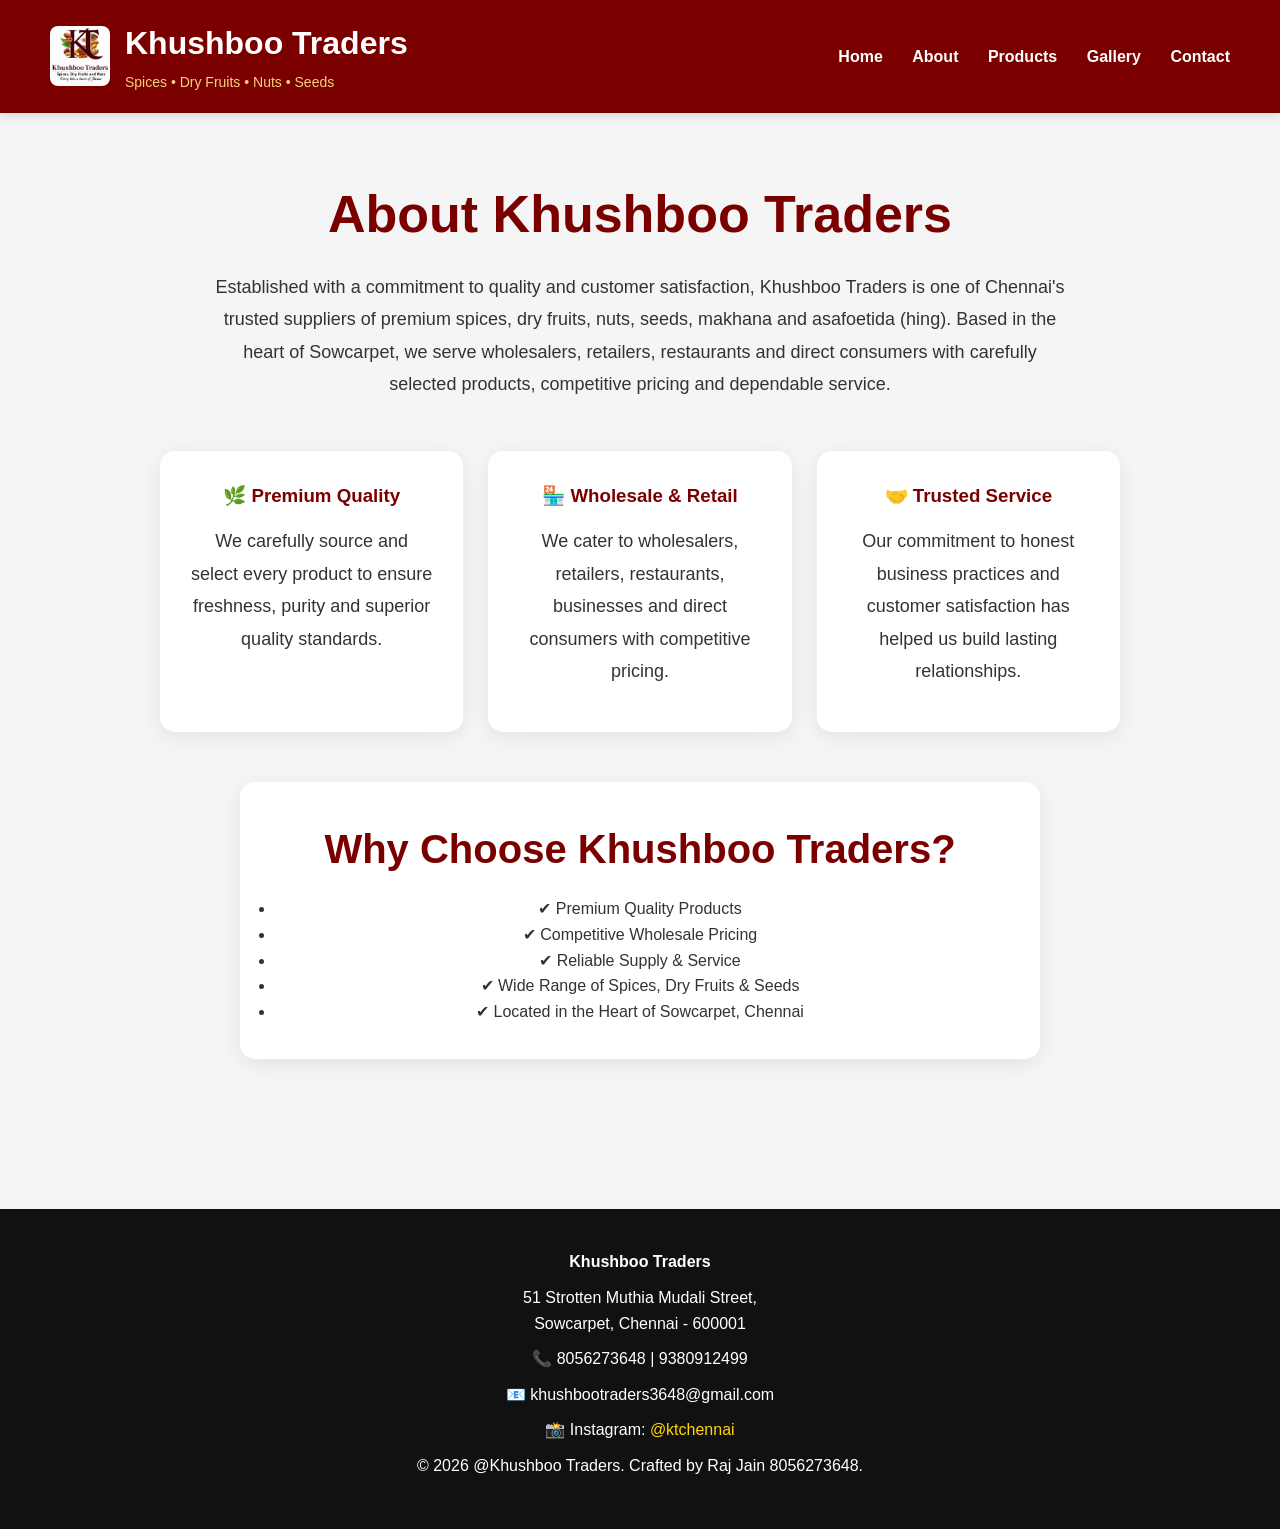
<file: about.html>
<!DOCTYPE html>
<html lang="en">
<head>
<meta charset="UTF-8">
<meta name="viewport" content="width=device-width, initial-scale=1.0">
<title>About Us - Khushboo Traders</title>
<link rel="stylesheet" href="css/style.css">
</head>
<body>

<header>

    <div class="brand">

        <img src="images/logo.png"
             alt="Khushboo Traders Logo"
             class="header-logo">

        <div>
            <h1>Khushboo Traders</h1>
            <span> Spices • Dry Fruits • Nuts • Seeds</span>
        </div>

    </div>

    <nav>
        <a href="index.html">Home</a>
        <a href="about.html">About</a>
        <a href="products.html">Products</a>
        <a href="gallery.html">Gallery</a>
        <a href="contact.html">Contact</a>
    </nav>

</header>    
<section class="about-preview">

    <h1>About Khushboo Traders</h1>

<p class="about-intro">
    Established with a commitment to quality and customer satisfaction,
    Khushboo Traders is one of Chennai's trusted suppliers of premium spices,
    dry fruits, nuts, seeds, makhana and asafoetida (hing).
    Based in the heart of Sowcarpet, we serve wholesalers, retailers,
    restaurants and direct consumers with carefully selected products,
    competitive pricing and dependable service.
</p>
    <div class="about-content">

        <div class="about-card">
            <h3>🌿 Premium Quality</h3>
            <p>
                We carefully source and select every product to ensure freshness,
                purity and superior quality standards.
            </p>
        </div>

        <div class="about-card">
            <h3>🏪 Wholesale & Retail</h3>
            <p>
                We cater to wholesalers, retailers, restaurants, businesses and
                direct consumers with competitive pricing.
            </p>
        </div>

        <div class="about-card">
            <h3>🤝 Trusted Service</h3>
            <p>
                Our commitment to honest business practices and customer
                satisfaction has helped us build lasting relationships.
            </p>
        </div>

    </div>

    <div class="company-info">

        <h2>Why Choose Khushboo Traders?</h2>

        <ul>
            <li>✔ Premium Quality Products</li>
            <li>✔ Competitive Wholesale Pricing</li>
            <li>✔ Reliable Supply & Service</li>
            <li>✔ Wide Range of Spices, Dry Fruits & Seeds</li>
            <li>✔ Located in the Heart of Sowcarpet, Chennai</li>
        </ul>

    </div>

</section>
<footer>

    <p><strong>Khushboo Traders</strong></p>



    <p>

        51 Strotten Muthia Mudali Street,<br>

        Sowcarpet, Chennai - 600001

    </p>



    <p>📞 8056273648 | 9380912499</p>



    <p>📧 khushbootraders3648@gmail.com</p>



    <p>

        📸 Instagram:

        <a href="https://www.instagram.com/ktchennai" target="_blank"> 

            @ktchennai 

        </a>
<p>© 2026 @Khushboo Traders. Crafted by Raj Jain 8056273648.</p>

    </p>

</footer>
</body>
</html>
</file>
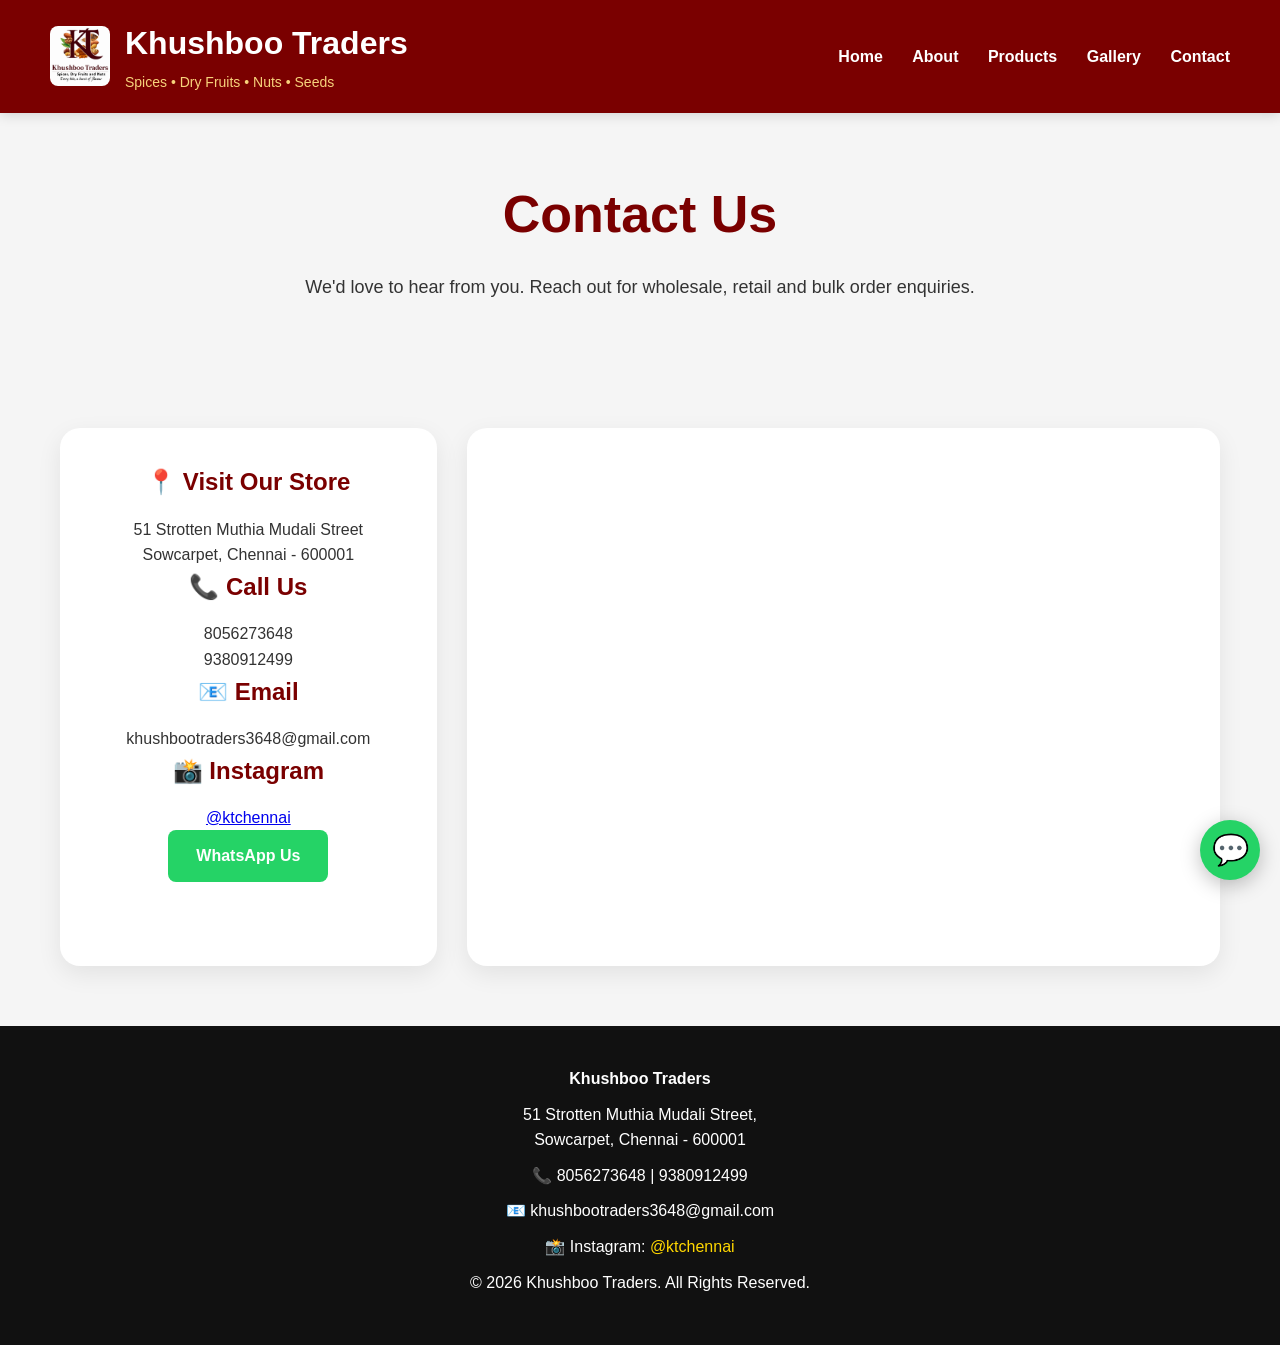
<file: contact.html>
<!DOCTYPE html>
<html lang="en">
<head>
<meta charset="UTF-8">
<meta name="viewport" content="width=device-width, initial-scale=1.0">

<title>Contact Us | Khushboo Traders</title>

<link rel="stylesheet" href="css/style.css">
</head>

<body>

<header>

    <div class="brand">

        <img src="images/logo.png"
             alt="Khushboo Traders Logo"
             class="header-logo">

        <div>
            <h1>Khushboo Traders</h1>
            <span> Spices • Dry Fruits • Nuts • Seeds</span>
        </div>

    </div>

    <nav>
        <a href="index.html">Home</a>
        <a href="about.html">About</a>
        <a href="products.html">Products</a>
        <a href="gallery.html">Gallery</a>
        <a href="contact.html">Contact</a>
    </nav>

</header>
<section class="about-preview">

    <h1>Contact Us</h1>

    <p>
        We'd love to hear from you. Reach out for wholesale,
        retail and bulk order enquiries.
    </p>

</section>

<section class="contact-container">

    <div class="contact-card">

        <h2>📍 Visit Our Store</h2>

        <p>
            51 Strotten Muthia Mudali Street<br>
            Sowcarpet, Chennai - 600001
        </p>

        <h2>📞 Call Us</h2>

        <p>
            8056273648<br>
            9380912499
        </p>

        <h2>📧 Email</h2>

        <p>
            khushbootraders3648@gmail.com
        </p>

        <h2>📸 Instagram</h2>

        <p>
            <a href="https://instagram.com/ktchennai" target="_blank">
                @ktchennai
            </a>
        </p>

        <a href="https://wa.me/918056273648" class="btn">
            WhatsApp Us
        </a>

    </div>

    <div class="contact-map">

        <iframe
            src="https://www.google.com/maps/embed?pb=!1m18!1m12!1m3!1d3886.1008197318056!2d80.2811452!3d13.092796499999999!2m3!1f0!2f0!3f0!3m2!1i1024!2i768!4f13.1!3m3!1m2!1s0x3a526f00751a0ddd%3A0xe5a1160b4dc52338!2sKHUSHBOO%20TRADERS!5e0!3m2!1sen!2sin!4v1781493152992!5m2!1sen!2sin"
            width="100%"
            height="500"
            style="border:0;border-radius:15px;"
            allowfullscreen=""
            loading="lazy">
        </iframe>

    </div>

</section>

<footer>

    <p><strong>Khushboo Traders</strong></p>

    <p>
        51 Strotten Muthia Mudali Street,<br>
        Sowcarpet, Chennai - 600001
    </p>

    <p>📞 8056273648 | 9380912499</p>

    <p>📧 khushbootraders3648@gmail.com</p>

    <p>
        📸 Instagram:
        <a href="https://instagram.com/ktchennai" target="_blank">
            @ktchennai
        </a>
    </p>

    <p>© 2026 Khushboo Traders. All Rights Reserved.</p>

</footer>

<a href="https://wa.me/918056273648" class="whatsapp-float">
💬
</a>

</body>
</html>
</file>
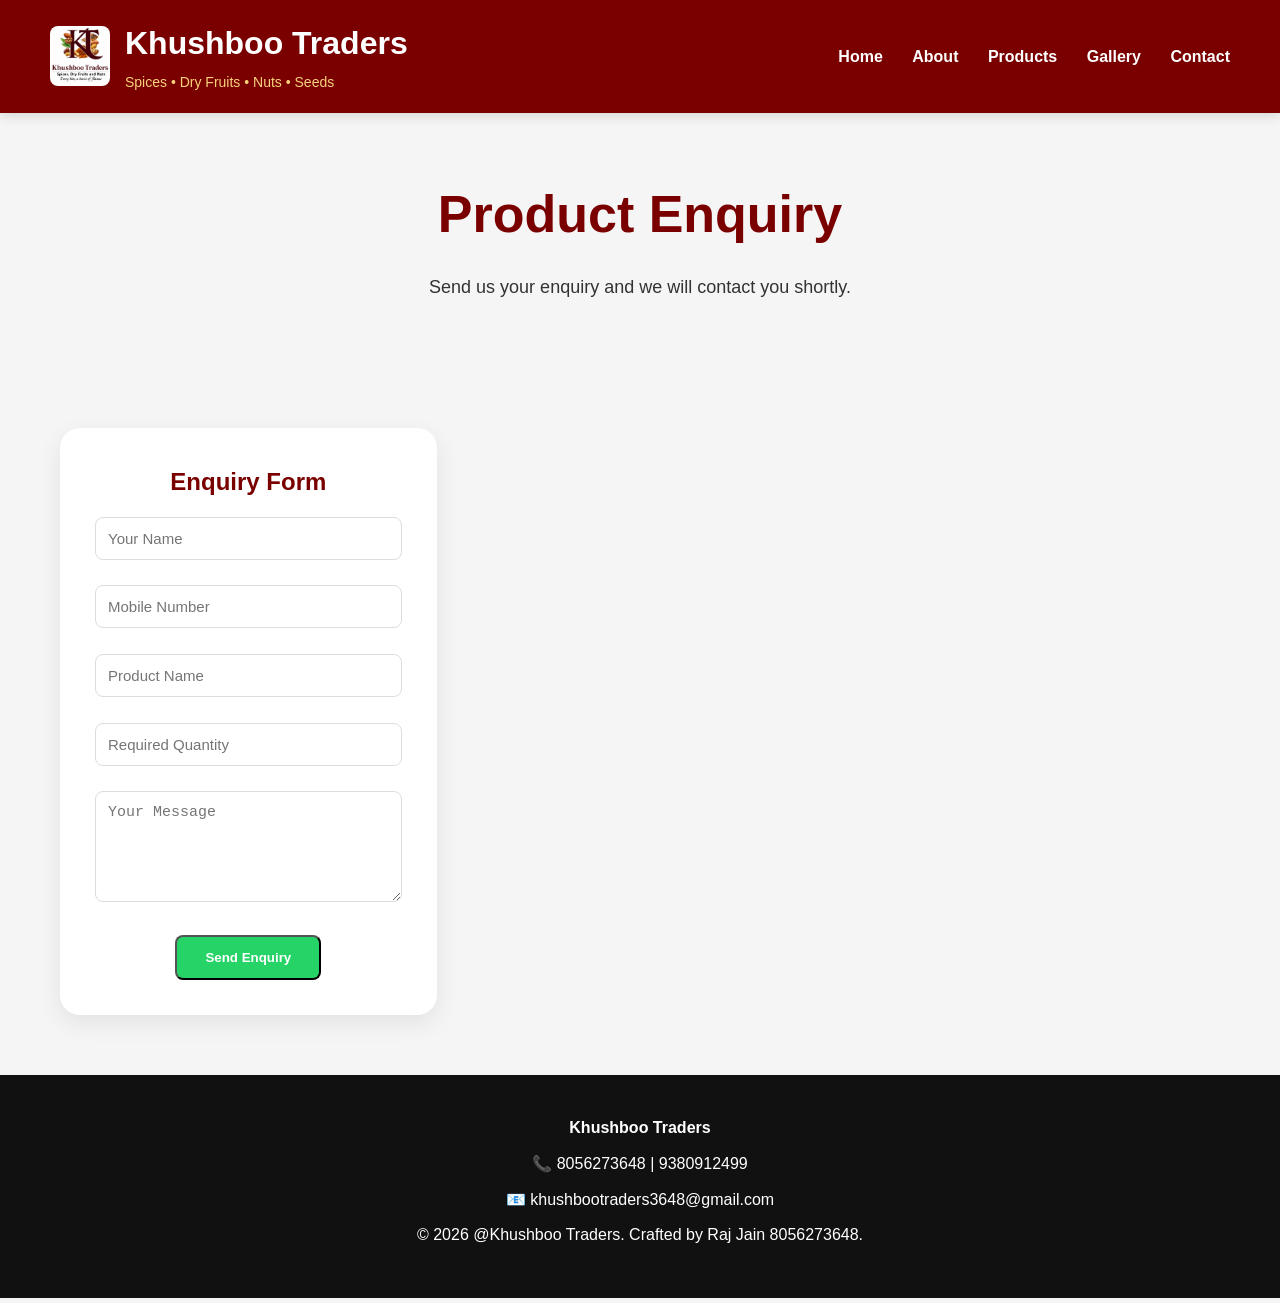
<file: enquiry.html>
<!DOCTYPE html>
<html lang="en">
<head>
<meta charset="UTF-8">
<meta name="viewport" content="width=device-width, initial-scale=1.0">

<title>Product Enquiry | Khushboo Traders</title>

<link rel="stylesheet" href="css/style.css">
</head>

<body>

<header>

    <div class="brand">

        <img src="images/logo.png"
             alt="Khushboo Traders Logo"
             class="header-logo">

        <div>
            <h1>Khushboo Traders</h1>
            <span>Spices • Dry Fruits • Nuts • Seeds</span>
        </div>

    </div>

    <nav>
        <a href="index.html">Home</a>
        <a href="about.html">About</a>
        <a href="products.html">Products</a>
        <a href="gallery.html">Gallery</a>
        <a href="contact.html">Contact</a>
    </nav>

</header>

<section class="about-preview">

    <h1>Product Enquiry</h1>

    <p>
        Send us your enquiry and we will contact you shortly.
    </p>

</section>

<div class="contact-container">

    <div class="contact-card">

        <h2>Enquiry Form</h2>

        <form action="https://formsubmit.co/khushbootraders3648@gmail.com"
              method="POST">

            <input type="text"
                   name="Name"
                   placeholder="Your Name"
                   required>

            <br><br>

            <input type="tel"
                   name="Mobile"
                   placeholder="Mobile Number"
                   required>

            <br><br>

            <input type="text"
                   name="Product"
                   placeholder="Product Name"
                   required>

            <br><br>

            <input type="text"
                   name="Quantity"
                   placeholder="Required Quantity">

            <br><br>

            <textarea name="Message"
                      rows="5"
                      placeholder="Your Message"></textarea>

            <br><br>

            <button type="submit" class="btn">
                Send Enquiry
            </button>

        </form>

    </div>

</div>

<footer>

    <p><strong>Khushboo Traders</strong></p>

    <p>📞 8056273648 | 9380912499</p>

    <p>📧 khushbootraders3648@gmail.com</p>
    <p>© 2026 @Khushboo Traders. Crafted by Raj Jain 8056273648.</p>

    
</footer>

</body>
</html>
</file>
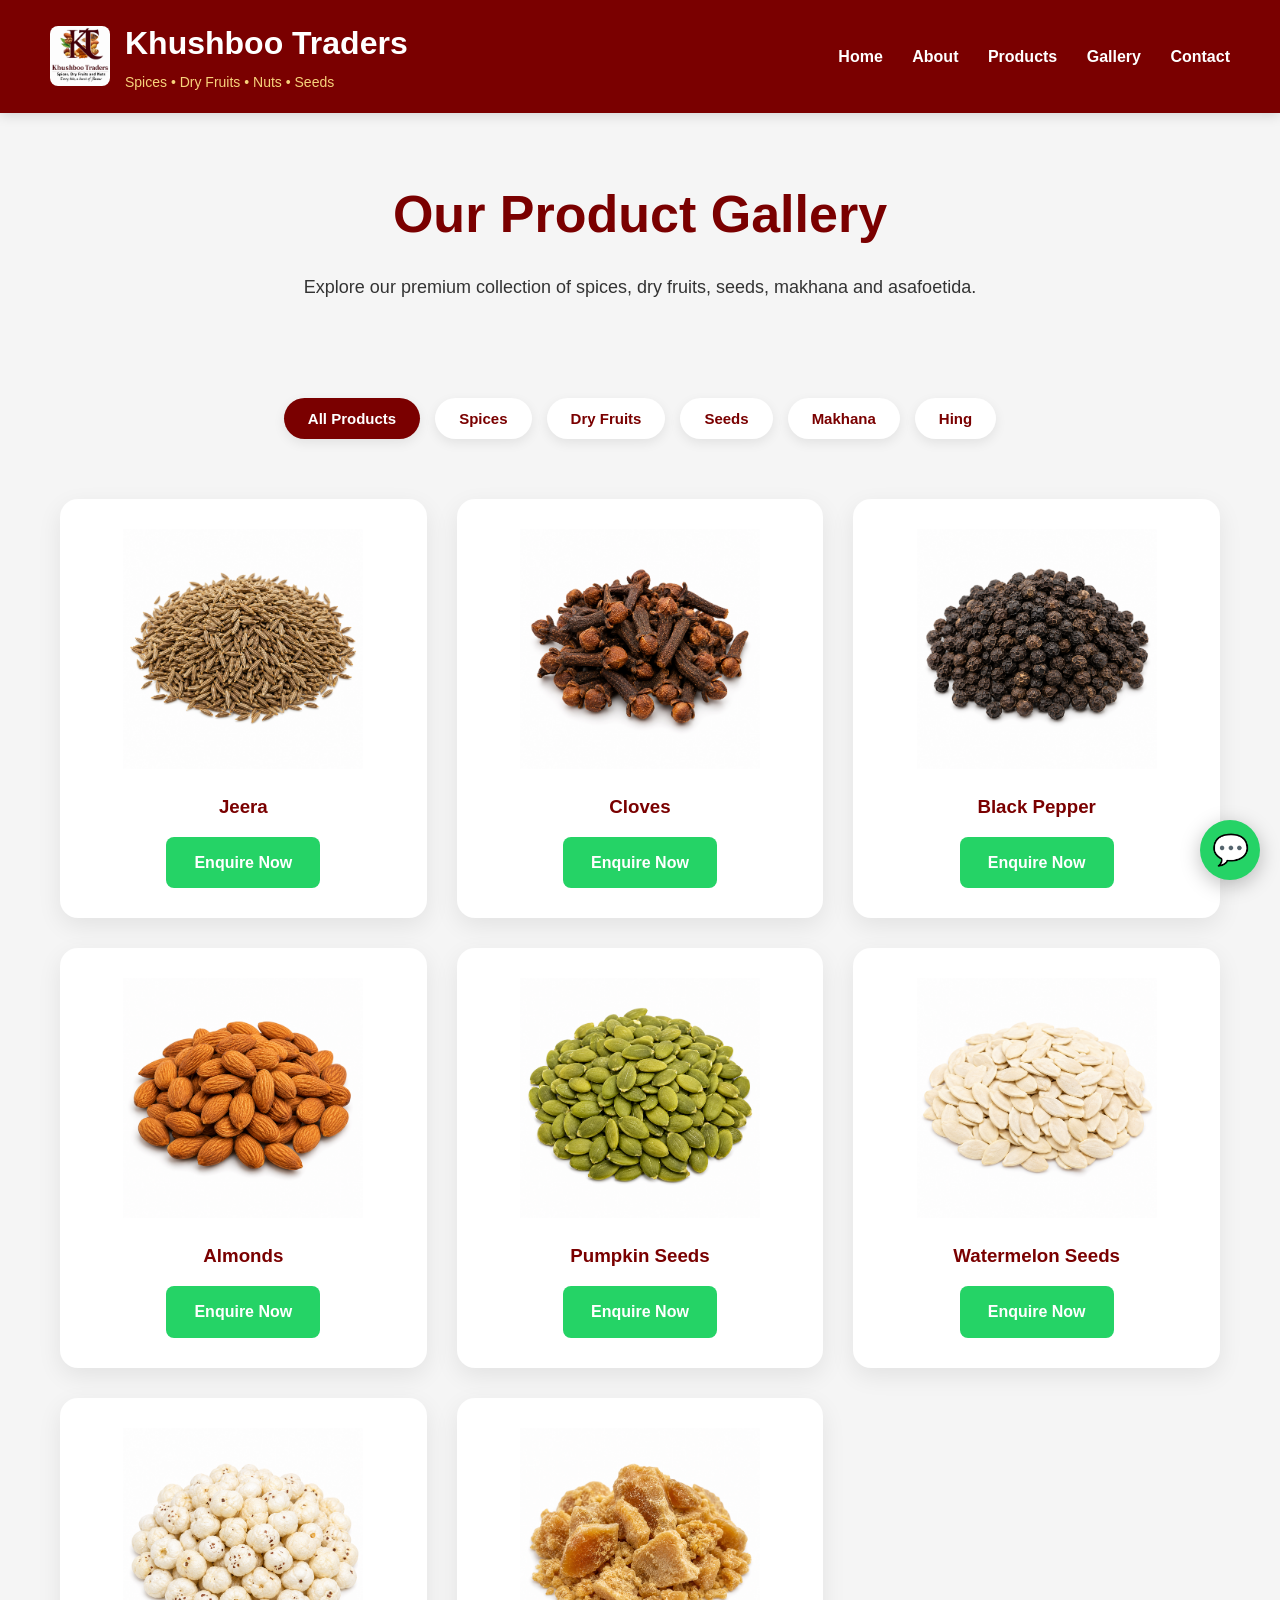
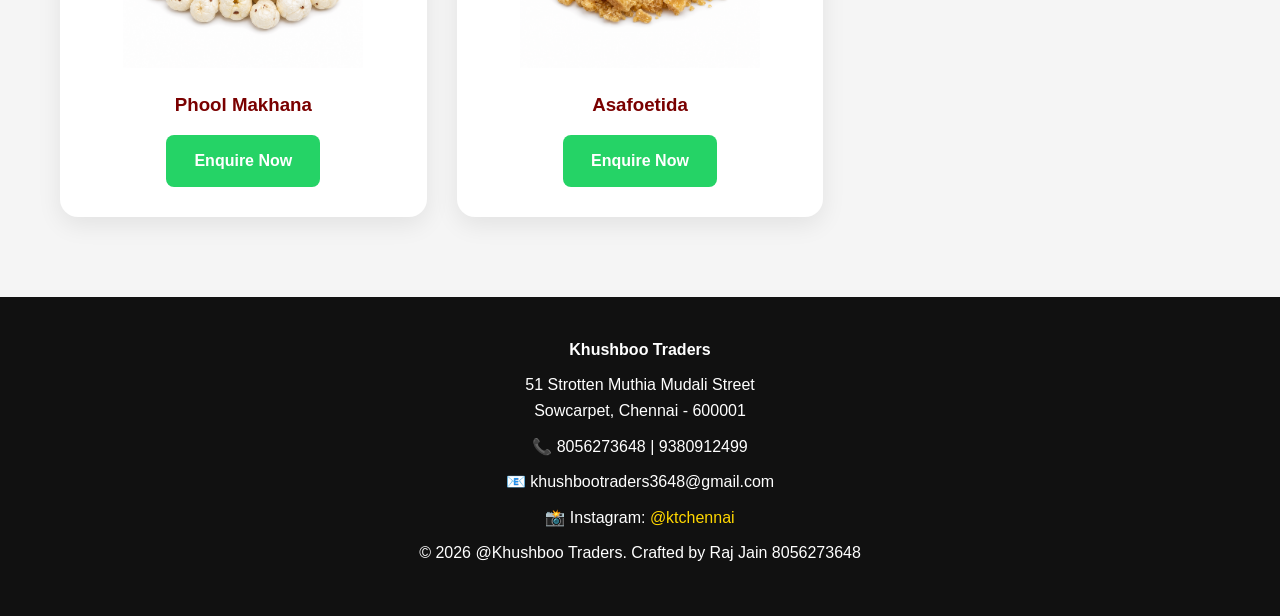
<file: gallery.html>
<!DOCTYPE html>

<html lang="en">

<head>
<meta charset="UTF-8">
<meta name="viewport" content="width=device-width, initial-scale=1.0">

<title>Gallery | Khushboo Traders</title>

<meta name="description"
content="Explore premium quality spices, dry fruits, seeds, makhana and hing available at Khushboo Traders, Chennai.">

<link rel="stylesheet" href="css/style.css">
</head>

<body>

<header>

<div class="brand">

    <img src="images/logo.png"
         alt="Khushboo Traders Logo"
         class="header-logo">

    <div>
        <h1>Khushboo Traders</h1>
        <span>Spices • Dry Fruits • Nuts • Seeds</span>
    </div>

</div>

<nav>
    <a href="index.html">Home</a>
    <a href="about.html">About</a>
    <a href="products.html">Products</a>
    <a href="gallery.html">Gallery</a>
    <a href="contact.html">Contact</a>
</nav>

</header>

<section class="about-preview">

<h1>Our Product Gallery</h1>

<p>
    Explore our premium collection of spices, dry fruits,
    seeds, makhana and asafoetida.
</p>

</section>

<div class="filter-buttons">

<button class="filter-btn active" onclick="filterProducts('all')">
    All Products
</button>

<button class="filter-btn" onclick="filterProducts('spices')">
    Spices
</button>

<button class="filter-btn" onclick="filterProducts('dryfruits')">
    Dry Fruits
</button>

<button class="filter-btn" onclick="filterProducts('seeds')">
    Seeds
</button>

<button class="filter-btn" onclick="filterProducts('makhana')">
    Makhana
</button>

<button class="filter-btn" onclick="filterProducts('hing')">
    Hing
</button>

</div>

<div class="gallery">

<div class="gallery-item spices">
    <img src="images/spices/Jeera.png" alt="Jeera">
    <h3>Jeera</h3>
    <a href="enquiry.html" class="btn">Enquire Now</a>
</div>

<div class="gallery-item spices">
    <img src="images/spices/cloves.png" alt="Cloves">
    <h3>Cloves</h3>
    <a href="enquiry.html" class="btn">Enquire Now</a>
</div>

<div class="gallery-item spices">
    <img src="images/spices/pepper.png" alt="Black Pepper">
    <h3>Black Pepper</h3>
    <a href="enquiry.html" class="btn">Enquire Now</a>
</div>

<div class="gallery-item dryfruits">
    <img src="images/dryfruits/Almonds.png" alt="Almonds">
    <h3>Almonds</h3>
    <a href="enquiry.html" class="btn">Enquire Now</a>
</div>

<div class="gallery-item seeds">
    <img src="images/seeds/Pumpkin Seeds.png" alt="Pumpkin Seeds">
    <h3>Pumpkin Seeds</h3>
    <a href="enquiry.html" class="btn">Enquire Now</a>
</div>

<div class="gallery-item seeds">
    <img src="images/seeds/Watermelon Seeds.png" alt="Watermelon Seeds">
    <h3>Watermelon Seeds</h3>
    <a href="enquiry.html" class="btn">Enquire Now</a>
</div>

<div class="gallery-item makhana">
    <img src="images/makhana/Phool Makhana.png" alt="Phool Makhana">
    <h3>Phool Makhana</h3>
    <a href="enquiry.html" class="btn">Enquire Now</a>
</div>

<div class="gallery-item hing">
    <img src="images/hing/Asafoetida.png" alt="Asafoetida">
    <h3>Asafoetida</h3>
    <a href="enquiry.html" class="btn">Enquire Now</a>
</div>

</div>

<footer>

<p><strong>Khushboo Traders</strong></p>

<p>
    51 Strotten Muthia Mudali Street<br>
    Sowcarpet, Chennai - 600001
</p>

<p>
    📞 8056273648 | 9380912499
</p>

<p>
    📧 khushbootraders3648@gmail.com
</p>

<p>
    📸 Instagram:
    <a href="https://www.instagram.com/ktchennai" target="_blank">
        @ktchennai
    </a>
</p>

<p>
    © 2026 @Khushboo Traders. Crafted by Raj Jain 8056273648

</p>

</footer>

<a href="https://wa.me/918056273648" class="whatsapp-float">
    💬
</a>

<script>

function filterProducts(category){

    let products = document.querySelectorAll('.gallery-item');

    products.forEach(product => {

        if(category === 'all'){
            product.style.display = 'block';
        }

        else if(product.classList.contains(category)){
            product.style.display = 'block';
        }

        else{
            product.style.display = 'none';
        }

    });

}

document.querySelectorAll('.filter-btn').forEach(btn => {

    btn.addEventListener('click', function(){

        document.querySelectorAll('.filter-btn').forEach(b =>
            b.classList.remove('active'));

        this.classList.add('active');

    });

});

</script>

</body>
</html>
</file>
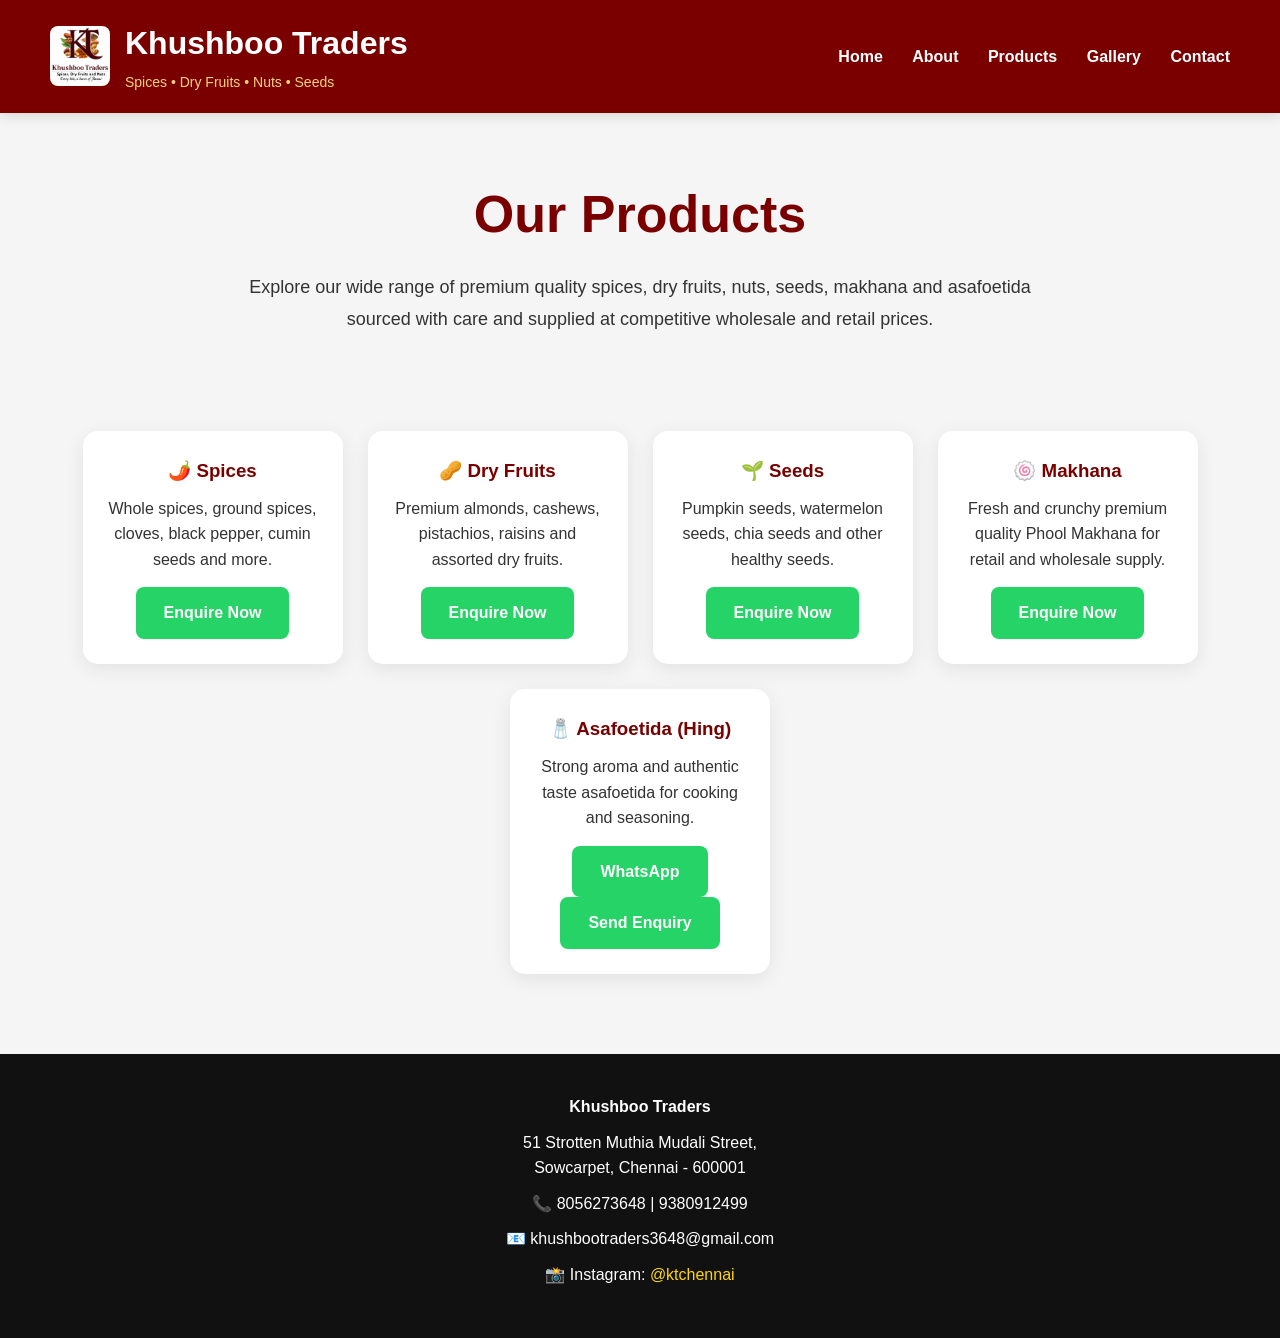
<file: products.html>
<!DOCTYPE html>
<html lang="en">
<head>
<meta charset="UTF-8">
<meta name="viewport" content="width=device-width, initial-scale=1.0">
<title>Products - Khushboo Traders</title>
<link rel="stylesheet" href="css/style.css">
</head>

<body>

<header>

    <div class="brand">

        <img src="images/logo.png"
             alt="Khushboo Traders Logo"
             class="header-logo">

        <div>
            <h1>Khushboo Traders</h1>
            <span> Spices • Dry Fruits • Nuts • Seeds</span>
        </div>

    </div>

    <nav>
        <a href="index.html">Home</a>
        <a href="about.html">About</a>
        <a href="products.html">Products</a>
        <a href="gallery.html">Gallery</a>
        <a href="contact.html">Contact</a>
    </nav>

</header>
<section class="about-preview">
    <h1>Our Products</h1>

    <p class="about-intro">
        Explore our wide range of premium quality spices, dry fruits,
        nuts, seeds, makhana and asafoetida sourced with care and supplied
        at competitive wholesale and retail prices.
    </p>
</section>

<section class="products">

    <div class="card">
        <h3>🌶️ Spices</h3>
        <p>
            Whole spices, ground spices, cloves, black pepper,
            cumin seeds and more.
        </p>
        <a href="https://wa.me/918056273648?text=I%20want%20to%20enquire%20about%20Spices" class="btn">
            Enquire Now
        </a>
    </div>

    <div class="card">
        <h3>🥜 Dry Fruits</h3>
        <p>
            Premium almonds, cashews, pistachios, raisins
            and assorted dry fruits.
        </p>
        <a href="https://wa.me/918056273648?text=I%20want%20to%20enquire%20about%20Dry%20Fruits" class="btn">
            Enquire Now
        </a>
    </div>

    <div class="card">
        <h3>🌱 Seeds</h3>
        <p>
            Pumpkin seeds, watermelon seeds, chia seeds
            and other healthy seeds.
        </p>
        <a href="https://wa.me/918056273648?text=I%20want%20to%20enquire%20about%20Seeds" class="btn">
            Enquire Now
        </a>
    </div>

    <div class="card">
        <h3>🍥 Makhana</h3>
        <p>
            Fresh and crunchy premium quality Phool Makhana
            for retail and wholesale supply.
        </p>
        <a href="https://wa.me/918056273648?text=I%20want%20to%20enquire%20about%20Makhana" class="btn">
            Enquire Now
        </a>
    </div>

    <div class="card">
        <h3>🧂 Asafoetida (Hing)</h3>
        <p>
            Strong aroma and authentic taste asafoetida
            for cooking and seasoning.
        </p>
        <a href="https://wa.me/918056273648" class="btn">
WhatsApp
</a>

<a href="enquiry.html" class="btn">
Send Enquiry
</a>    </div>

</section>

<footer>

    <p><strong>Khushboo Traders</strong></p>

    <p>
        51 Strotten Muthia Mudali Street,<br>
        Sowcarpet, Chennai - 600001
    </p>

    <p>📞 8056273648 | 9380912499</p>

    <p>📧 khushbootraders3648@gmail.com</p>

    <p>
        📸 Instagram:
        <a href="https://www.instagram.com/ktchennai" target="_blank">
            @ktchennai
        </a>
    </p>

</footer>

</body>
</html>
</file>
<file: css/style.css>
/* =========================
RESET
========================= */

*{
    margin:0;
    padding:0;
    box-sizing:border-box;
}

/* =========================
GLOBAL
========================= */

body{
    font-family:Arial, sans-serif;
    background:#f5f5f5;
    color:#333;
    line-height:1.6;
}

/* =========================
HEADER
========================= */

header{
    background:#7a0000;
    display:flex;
    justify-content:space-between;
    align-items:center;
    padding:18px 50px;
    box-shadow:0 2px 12px rgba(0,0,0,0.15);
}

.brand{
    display:flex;
    align-items:center;
    gap:15px;
}

.header-logo{
    width:60px;
    height:60px;
    object-fit:contain;
    border-radius:8px;
}

.brand h1{
    color:#fff;
    font-size:32px;
    margin:0;
}

.brand span{
    color:#f7d27b;
    font-size:14px;
}

nav a{
    color:#fff;
    text-decoration:none;
    margin-left:25px;
    font-weight:bold;
    font-size:16px;
    transition:0.3s;
}

nav a:hover{
    color:#ffd700;
}

/* =========================
HERO SECTION
========================= */

.hero{
    background:
    linear-gradient(rgba(122,0,0,0.75),rgba(122,0,0,0.75)),
    url('../images/hero-banner.jpg');

    background-size:cover;
    background-position:center;
    background-repeat:no-repeat;

    text-align:center;
    color:white;

    padding:140px 20px;
}

.hero h1{
    font-size:64px;
    margin-bottom:20px;
    color:white;
    max-width:1000px;
    margin-left:auto;
    margin-right:auto;
    animation:fadeUp 1s ease;
}

.hero p{
    font-size:24px;
    margin-bottom:35px;
    color:white;
    animation:fadeUp 1.3s ease;
}
.hero .btn{
    margin:8px;
}

/* =========================
BUTTONS
========================= */

.btn{
    display:inline-block;
    background:#25D366;
    color:white;
    text-decoration:none;
    padding:13px 28px;
    border-radius:8px;
    font-weight:bold;
    transition:0.3s;
}

.btn:hover{
    transform:translateY(-3px);
    box-shadow:0 5px 15px rgba(0,0,0,0.2);
}

/* =========================
SECTION HEADINGS
========================= */

.about-preview{
    text-align:center;
    max-width:1000px;
    margin:auto;
    padding:60px 20px;
}

.about-preview h1{
    color:#7a0000;
    font-size:52px;
    margin-bottom:15px;
}

.about-preview h2{
    color:#7a0000;
    font-size:40px;
    margin-bottom:20px;
}

.about-preview p{
    font-size:18px;
    line-height:1.8;
    max-width:850px;
    margin:15px auto;
}

/* =========================
PRODUCTS
========================= */

.products{
    display:flex;
    flex-wrap:wrap;
    justify-content:center;
    gap:25px;
    padding:20px;
    max-width:1200px;
    margin:auto;
}

.card{
    width:260px;
    background:white;
    padding:25px;
    border-radius:15px;
    text-align:center;
    box-shadow:0 5px 20px rgba(0,0,0,0.08);
    transition:0.3s;
}

.card:hover{
    transform:translateY(-8px);
}

.card h3{
    color:#7a0000;
    margin-bottom:10px;
}

.card p{
    margin-bottom:15px;
}

/* =========================
GOOGLE REVIEW CARD
========================= */

.company-info{
    background:white;
    max-width:800px;
    margin:30px auto;
    padding:35px;
    border-radius:15px;
    box-shadow:0 5px 20px rgba(0,0,0,0.08);
}

.company-info h2,
.company-info h3{
    color:#7a0000;
    margin-bottom:15px;
}

.company-info p{
    margin-bottom:15px;
}

/* =========================
GALLERY
========================= */

.gallery{
    display:grid;
    grid-template-columns:repeat(auto-fit,minmax(280px,1fr));
    gap:30px;
    max-width:1200px;
    margin:auto;
    padding:20px;
}

.gallery-item{
    background:white;
    border-radius:18px;
    padding:30px;
    text-align:center;
    box-shadow:0 8px 25px rgba(0,0,0,0.08);
    transition:0.3s;
}

.gallery-item:hover{
    transform:translateY(-8px);
    box-shadow:0 12px 30px rgba(0,0,0,0.15);
}

.gallery-item img{
    width:240px;
    height:240px;
    object-fit:contain;
}

.gallery-item h3{
    color:#7a0000;
    margin-top:15px;
}

/* =========================
ABOUT PAGE
========================= */

.about-content{
    display:grid;
    grid-template-columns:repeat(auto-fit,minmax(280px,1fr));
    gap:25px;
    max-width:1100px;
    margin:50px auto;
}

.about-card{
    background:white;
    padding:30px;
    border-radius:15px;
    text-align:center;
    box-shadow:0 5px 20px rgba(0,0,0,0.08);
}

.about-card h3{
    color:#7a0000;
    margin-bottom:15px;
}

/* =========================
CONTACT PAGE
========================= */

.contact-container{
    max-width:1200px;
    margin:50px auto;
    padding:0 20px;
    display:grid;
    grid-template-columns:1fr 2fr;
    gap:30px;
}

.contact-card{
    background:white;
    padding:35px;
    border-radius:20px;
    text-align:center;
    box-shadow:0 8px 25px rgba(0,0,0,0.08);
}

.contact-card h2{
    color:#7a0000;
    margin-bottom:15px;
}

.contact-map{
    background:white;
    padding:15px;
    border-radius:20px;
    box-shadow:0 8px 25px rgba(0,0,0,0.08);
}

iframe{
    width:100%;
    border:none;
    border-radius:15px;
}

/* =========================
WHATSAPP FLOAT
========================= */

.whatsapp-float{
    position:fixed;
    right:20px;
    bottom:20px;
    width:60px;
    height:60px;
    background:#25D366;
    color:white;
    border-radius:50%;
    display:flex;
    justify-content:center;
    align-items:center;
    text-decoration:none;
    font-size:30px;
    box-shadow:0 5px 20px rgba(0,0,0,0.25);
    z-index:999;
}

/* =========================
FOOTER
========================= */

footer{
    background:#111;
    color:white;
    text-align:center;
    padding:40px 20px;
    margin-top:60px;
}

footer p{
    margin-bottom:10px;
}

footer a{
    color:#ffd700;
    text-decoration:none;
}

footer a:hover{
    text-decoration:underline;
}

/* =========================
MOBILE
========================= */

@media(max-width:768px){

    header{
        flex-direction:column;
        text-align:center;
        padding:20px;
    }

    .brand{
        flex-direction:column;
    }

    nav{
        margin-top:15px;
    }

    nav a{
        display:inline-block;
        margin:8px;
    }

    .hero{
        padding:90px 20px;
    }

    .hero h1{
        font-size:36px;
    }

    .hero p{
        font-size:18px;
    }

    .about-preview h1{
        font-size:36px;
    }

    .about-preview h2{
        font-size:30px;
    }

    .gallery-item img{
        width:180px;
        height:180px;
    }

    .contact-container{
        grid-template-columns:1fr;
    }
}
/* =========================
PREMIUM GALLERY BUTTONS
========================= */

.filter-buttons{
    display:flex;
    justify-content:center;
    align-items:center;
    flex-wrap:wrap;
    gap:15px;
    margin:20px auto 40px;
    max-width:1200px;
    padding:0 20px;
}

.filter-btn{
    padding:12px 24px;
    border:none;
    border-radius:30px;
    background:#ffffff;
    color:#7a0000;
    font-size:15px;
    font-weight:700;
    cursor:pointer;
    box-shadow:0 4px 12px rgba(0,0,0,0.08);
    transition:all 0.3s ease;
}

.filter-btn:hover{
    background:#7a0000;
    color:#ffffff;
    transform:translateY(-3px);
    box-shadow:0 8px 20px rgba(0,0,0,0.15);
}

.filter-btn.active{
    background:#7a0000;
    color:#ffffff;
}

.gallery{
    display:grid;
    grid-template-columns:repeat(auto-fit,minmax(280px,1fr));
    gap:30px;
    max-width:1200px;
    margin:20px auto;
    padding:20px;
}

.gallery-item{
    background:#ffffff;
    border-radius:18px;
    padding:30px;
    text-align:center;
    overflow:hidden;
    box-shadow:0 8px 25px rgba(0,0,0,0.08);
    transition:all 0.3s ease;
}

.gallery-item:hover{
    transform:translateY(-8px);
    box-shadow:0 12px 30px rgba(0,0,0,0.15);
}

.gallery-item img{
    width:240px;
    height:240px;
    object-fit:contain;
    transition:transform 0.4s ease;
}

.gallery-item:hover img{
    transform:scale(1.05);
}

.gallery-item h3{
    color:#7a0000;
    margin-top:15px;
    margin-bottom:15px;
}
/* =========================
ANIMATIONS
========================= */

@keyframes fadeUp{
    from{
        opacity:0;
        transform:translateY(40px);
    }
    to{
        opacity:1;
        transform:translateY(0);
    }
}

.hero{
    animation:fadeUp 1s ease;
}

.about-preview{
    animation:fadeUp 1.2s ease;
}

.products{
    animation:fadeUp 1.4s ease;
}

.gallery{
    animation:fadeUp 1.4s ease;
}

.about-content{
    animation:fadeUp 1.4s ease;
}

/* =========================
PREMIUM CARD HOVER
========================= */

.card{
    transition:all .35s ease;
}

.card:hover{
    transform:translateY(-10px);
    box-shadow:0 15px 35px rgba(0,0,0,.15);
}

.gallery-item{
    transition:all .35s ease;
}

.gallery-item:hover{
    transform:translateY(-10px);
    box-shadow:0 15px 35px rgba(0,0,0,.15);
}

/* =========================
HEADER HOVER EFFECT
========================= */

nav a{
    position:relative;
}

nav a::after{
    content:'';
    position:absolute;
    width:0;
    height:2px;
    left:0;
    bottom:-5px;
    background:#ffd700;
    transition:.3s;
}

nav a:hover::after{
    width:100%;
}

/* =========================
BUTTON GLOW EFFECT
========================= */

.btn{
    transition:all .3s ease;
}

.btn:hover{
    transform:translateY(-3px);
    box-shadow:0 10px 25px rgba(37,211,102,.35);
}

/* =========================
LOGO ANIMATION
========================= */

.header-logo{
    transition:.4s ease;
}

.header-logo:hover{
    transform:rotate(-5deg) scale(1.08);
}

/* =========================
WHATSAPP FLOAT ANIMATION
========================= */

@keyframes pulse{
    0%{
        box-shadow:0 0 0 0 rgba(37,211,102,.5);
    }
    70%{
        box-shadow:0 0 0 15px rgba(37,211,102,0);
    }
    100%{
        box-shadow:0 0 0 0 rgba(37,211,102,0);
    }
}

.whatsapp-float{
    animation:pulse 2s infinite;
}

/* =========================
SMOOTH SCROLL
========================= */

html{
    scroll-behavior:smooth;
}
.contact-card input,
.contact-card textarea{
    width:100%;
    padding:12px;
    border:1px solid #ddd;
    border-radius:8px;
    font-size:15px;
}
.video-section{
    max-width:1200px;
    margin:60px auto;
    padding:0 20px;
    text-align:center;
}

.video-section h2{
    color:#7a0000;
    font-size:38px;
    margin-bottom:25px;
}

.video-section iframe{
    border-radius:20px;
    box-shadow:0 10px 30px rgba(0,0,0,0.15);
}
/* =========================
NEWS TICKER
========================= */

.news-ticker{
    width:100%;
    overflow:hidden;
    background:#ffffff;
    border-top:1px solid #ddd;
    border-bottom:1px solid #ddd;
    padding:10px 0;
    white-space:nowrap;
}

.ticker-content{
    display:inline-block;
    white-space:nowrap;
    font-size:18px;
    font-weight:600;
    color:#333;
    animation:scrollTicker 25s linear infinite;
}

@keyframes scrollTicker{
    from{
        transform:translateX(100%);
    }

    to{
        transform:translateX(-100%);
    }
}

/* =====================================
FEATURED PRODUCT SLIDER
===================================== */

.featured-products{
    padding:70px 20px;
    background:#fff;
}

.featured-products h2{
    text-align:center;
    font-size:42px;
    color:#7a0000;
    margin-bottom:45px;
}

.product-slider{
    width:100%;
    overflow:hidden;
    position:relative;
}

.slider-track{
    display:flex;
    width:max-content;
    animation:scrollProducts 35s linear infinite;
}

.slide{
    width:260px;
    background:#fff;
    margin:0 15px;
    border-radius:18px;
    text-align:center;
    padding:25px;
    box-shadow:0 10px 25px rgba(0,0,0,.08);
    transition:.35s;
    flex-shrink:0;
}

.slide:hover{
    transform:translateY(-8px);
}

.slide img{
    width:180px;
    height:180px;
    object-fit:contain;
}

.slide h3{
    color:#7a0000;
    margin-top:20px;
}

@keyframes scrollProducts{

    0%{
        transform:translateX(0);
    }

    100%{
        transform:translateX(-50%);
    }

}

.product-slider:hover .slider-track{
    animation-play-state:paused;
}
</file>
